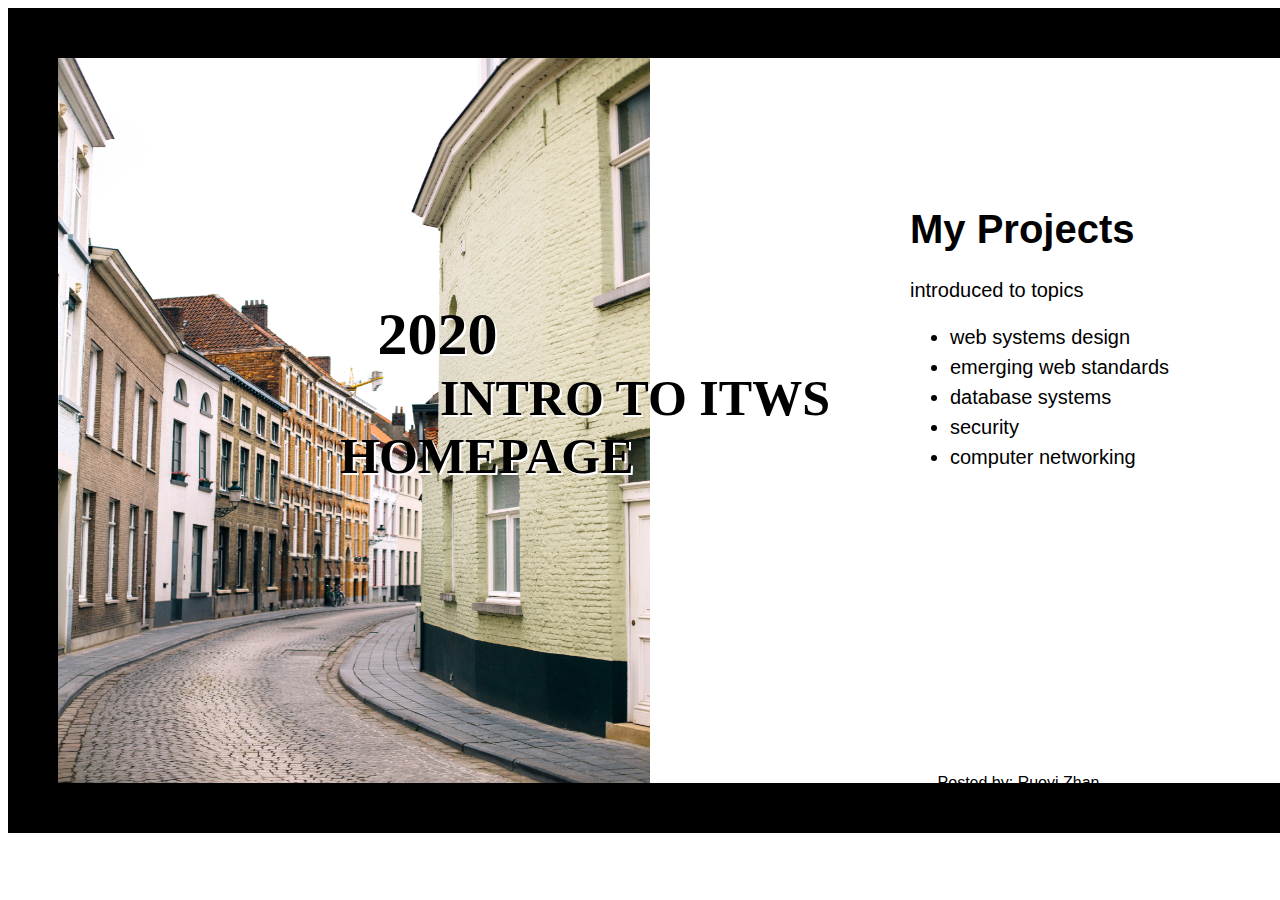
<file: lab3/index.html>
<!DOCTYPE html>
<html>
  <head>
    <title>Homepage - Intro ITWS</title>
    <link rel="stylesheet" href="resource/index.css">
    <meta http-equiv="Content-Type" content="text/html; charset=UTF-8"/>
  </head>

  <body>
    <div id="main">
      <p><a href="index.html">&nbsp;&nbsp;&nbsp;<span>2020</span><br>&nbsp;&nbsp;&nbsp;&nbsp;&nbsp;&nbsp;&nbsp;&nbsp;INTRO TO ITWS HOMEPAGE</a></p>
    </div>

    <div id="bodyBlock">
      <header>
        <h1><a href="resource/project.html">My Projects</a></h1>
      </header> 
      <p>introduced to topics</p>
      <ul>
        <li>web systems design</li>
        <li>emerging web standards</li>
        <li>database systems</li>
        <li>security</li>
        <li>computer networking</li>
      </ul>  
    </div>

    <footer>
      <p>Posted by: Ruoyi Zhan</p>
      <p>Contact information: <a href="zhanr@rpi.edu">zhanr@rpi.edu</a></p>
    </footer>

  </body>
</html>
</file>
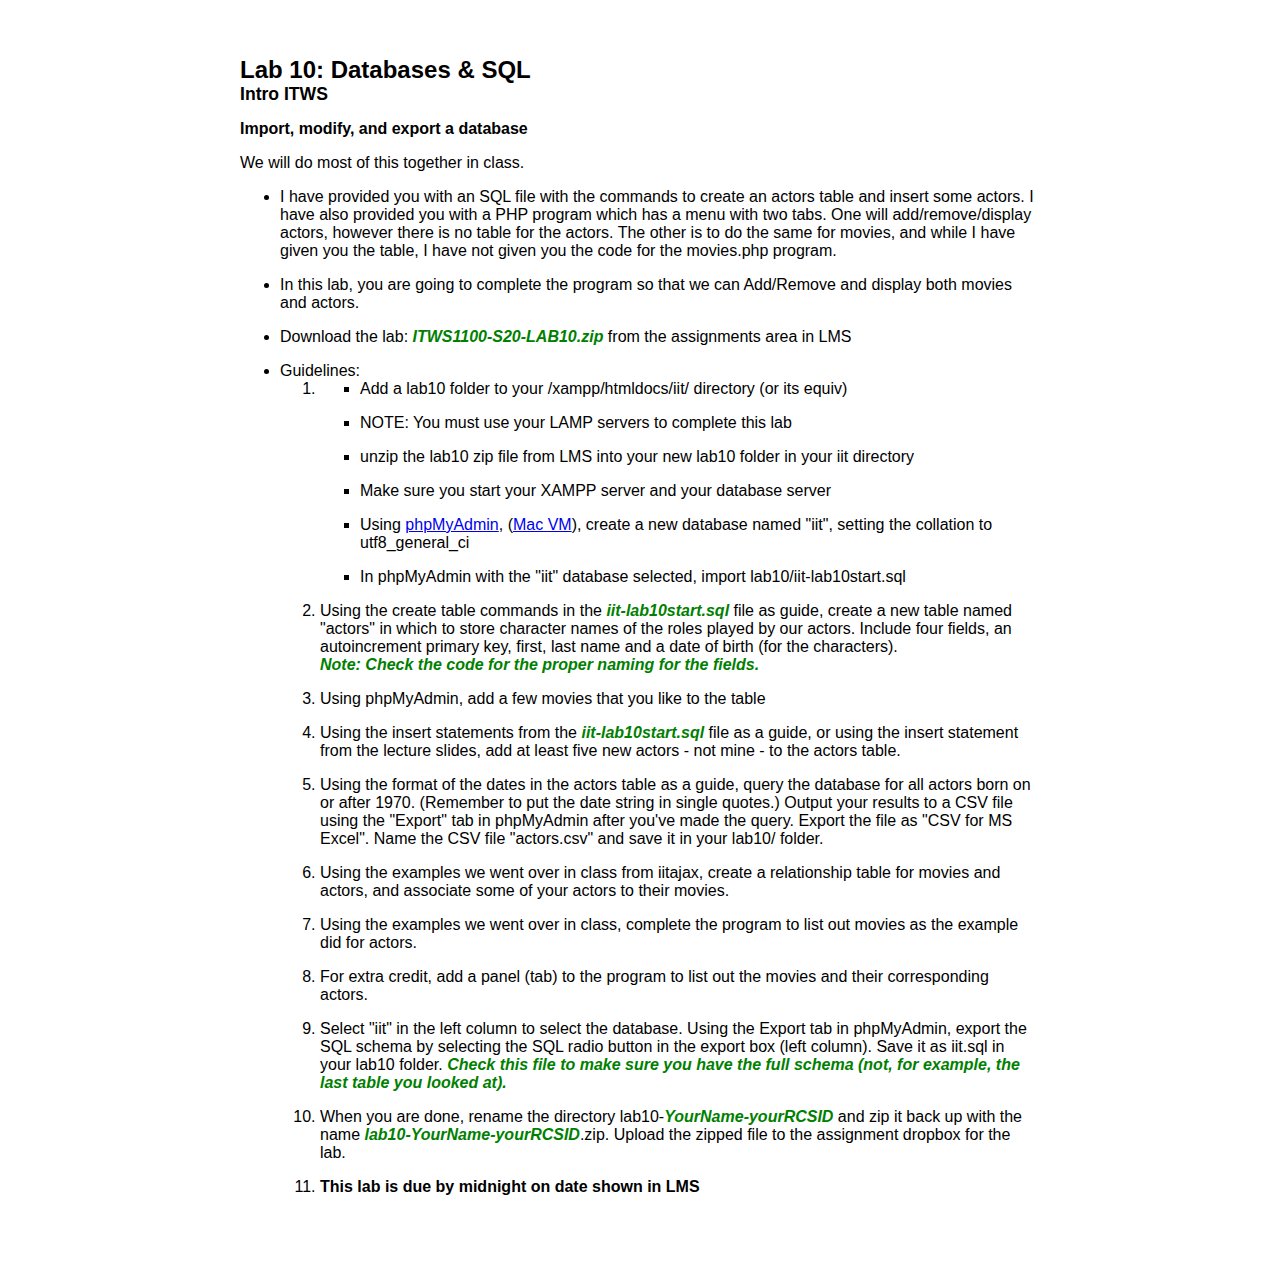
<file: lab10/Lab10Instructions.html>
<!doctype html>
<html>
  <head>
    <title>Lab 10: Databases and SQL, Intro ITWS</title>
    <meta http-equiv="Content-Type" content="text/html; charset=UTF-8"/>
    <link href="http://www.rpi.edu/favicon.ico" type="image/ico" rel="icon"/>
    <link href="http://www.rpi.edu/favicon.ico" type="image/ico" rel="shortcut icon"/>
    <style type="text/css">
      body {
        font-family: Arial, Helvetica, sans-serif;
      }
      #content {
        margin: 0 auto;
        padding: 3em 2em;
        max-width: 800px;
      }
      h1 {
        font-size: 1.5em;
        margin: 0;
      }
      h2 {
        font-size: 1.1em;
        margin-top: 0;
      }
      h3 {
        font-size: 1em;
        margin-top: 0;
      }
      ol li {
        margin-bottom: 1em;
      }
      ul li {
        margin-bottom: 1em;
      }
      em {
        color: green;
        font-weight: bold;
      }
    </style>
  </head>

  <body>
    <div id="content">
      <h1>Lab 10: Databases &amp; SQL</h1>
      <h2>Intro ITWS</h2>

      <h3>Import, modify, and export a database</h3>

      <p>
        We will do most of this together in class.
      </p>

      <ul>
        <li>I have provided you with an SQL file with the commands to create an actors table and insert some actors.  I have also provided you with a PHP program which has a menu with two tabs.  One will add/remove/display actors, however there is no table for the actors.  The other is to do the same for movies, and while I have given you the table, I have not given you the code for the movies.php program.</li>
        <li>In this lab, you are going to complete the program so that we can Add/Remove and display both movies and actors.</li>
        <li>
          Download the lab: <em>ITWS1100-S20-LAB10.zip</em> from the assignments area in LMS
        </li>
        <li>
          Guidelines:
          <ol>
            <li>
              <ul>
                <li>Add a lab10 folder to your /xampp/htmldocs/iit/ directory (or its equiv)</li>
                <li>NOTE: You must use your LAMP servers to complete this lab</li>
                <li>unzip the lab10 zip file from LMS into your new lab10 folder in your iit directory</li>
                <li>Make sure you start your XAMPP server and your database server</li>
                <li>Using <a href="http://localhost/phpmyadmin" target="_blank">phpMyAdmin</a>, (<a href="http://localhost:8080/phpmyadmin" target="_blank">Mac VM</a>), create a new database named "iit", setting the collation to utf8_general_ci</li>
                <li>In phpMyAdmin with the "iit" database selected, import lab10/iit-lab10start.sql</li>
              </ul>
            </li>
            <li>
              Using the create table commands in the <em>iit-lab10start.sql</em> file as guide,
              create a new table named "actors" in which to store character
              names of the roles played by our actors.  Include four fields, an
              autoincrement primary key, first, last name and a date of birth (for the characters). <br/><em>Note: Check the code for the proper naming for the fields.</em>
            </li>
            <li>Using phpMyAdmin, add a few movies that you like to the table</li>
            <li>
              Using the insert statements from the <em>iit-lab10start.sql</em> file as a guide,
              or using the insert statement from the lecture slides, add at least five new actors - not mine - to the actors table.
            </li>
            <li>
              Using the format of the dates in the actors table as a guide,
              query the database for all actors born on or after 1970.  (Remember to put the date string in single quotes.)  Output your results to a CSV file using the "Export" tab in phpMyAdmin after you've made the query.  Export the file as "CSV for MS Excel".  Name the CSV file "actors.csv" and save it in your lab10/ folder.
            </li>
            <li>
               Using the examples we went over in class from iitajax, create a relationship table for movies and actors, and associate some of your actors to their movies.
            </li>
            <li>
               Using the examples we went over in class, complete the program to list out movies as the example did for actors.
            </li>
            <li>
               For extra credit, add a panel (tab) to the program to list out the movies and their corresponding actors.
            </li>
            <li>
              Select "iit" in the left column to select the database.
              Using the Export tab in phpMyAdmin, export the SQL schema by
              selecting the SQL radio button in the export box (left column).
              Save it as iit.sql in your lab10 folder.  <em>Check this file to
              make sure you have the full schema (not, for example, the
              last table you looked at).</em>
            </li>
            <li>
              When you are done, rename the directory lab10-<em>YourName-yourRCSID</em> and
              zip it back up with the name <em>lab10-YourName-yourRCSID</em>.zip.
              Upload the zipped file to the assignment dropbox for the lab.
            </li>
            <li><strong>This lab is due by midnight on date shown in LMS</strong></li>
          </ol>
        </li>
      </ul>


    </div>
  </body>
</html>
</file>
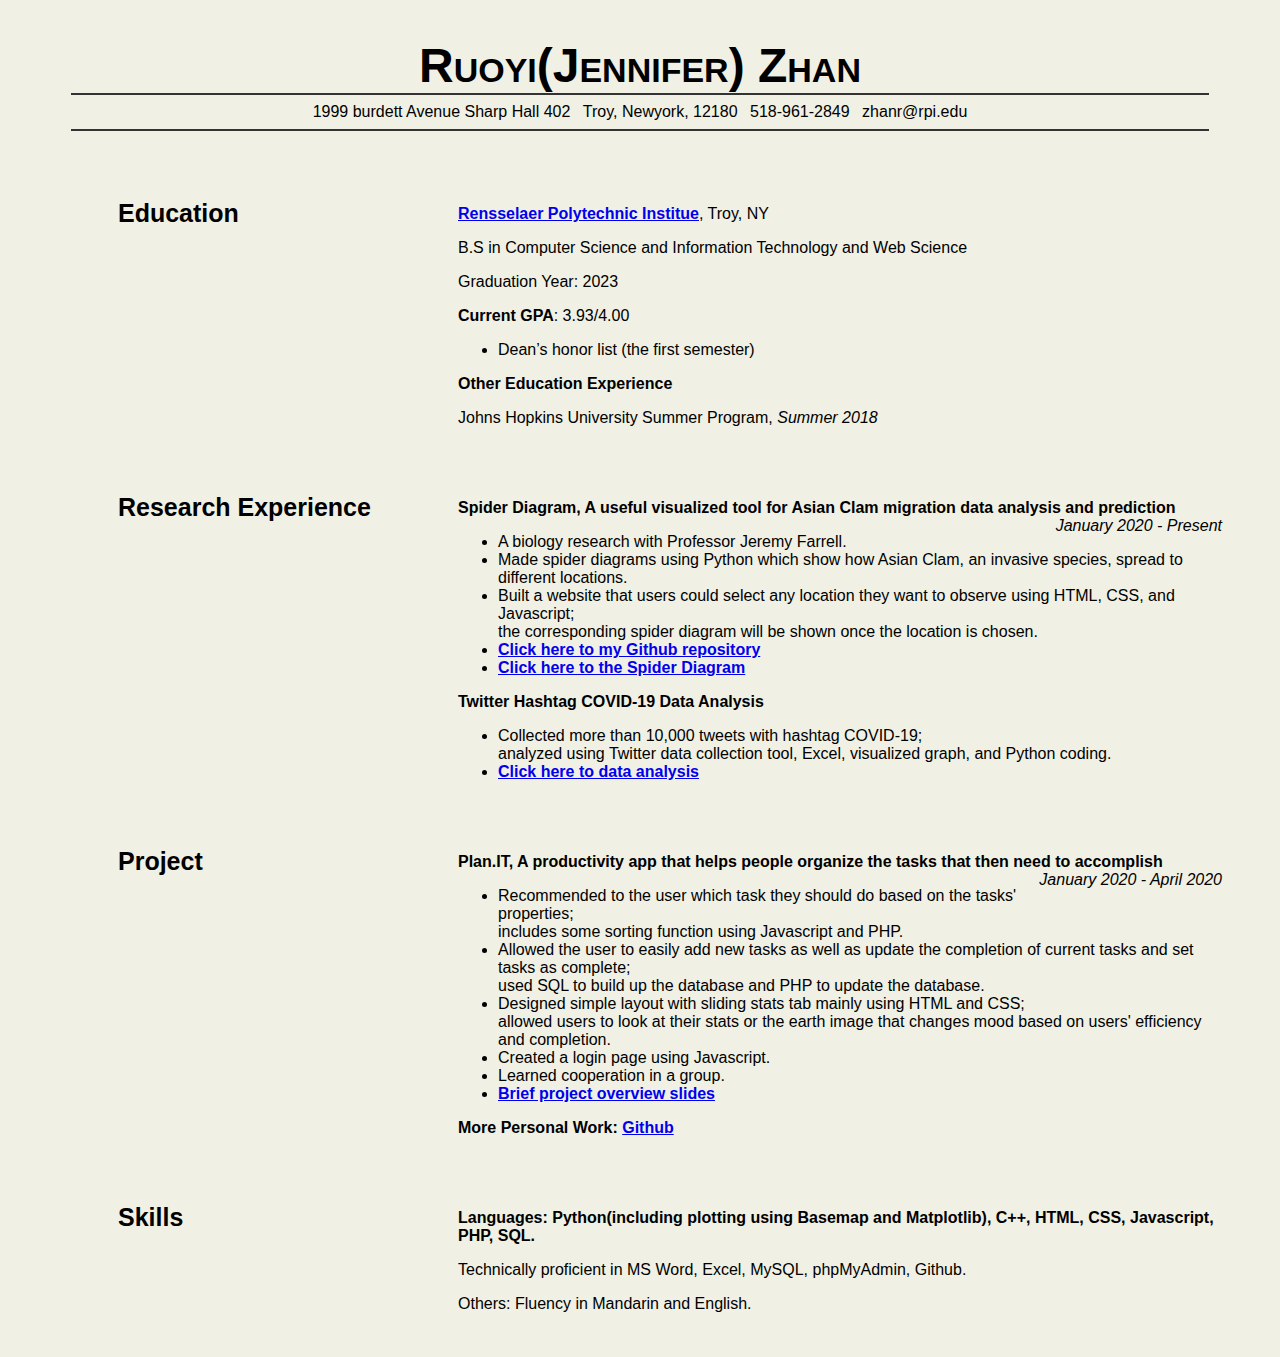
<file: lab2/zhanr-RuoyiZhan-resume.html>
<!DOCTYPE html>
<html xmlns="http://www.w3.org/1999/xhtml">
  <head>
    <title>zhanr-RuoyiZhan-resume</title>
    <meta http-equiv="Content-Type" content="text/html; charset=UTF-8"/> 
    <link rel="stylesheet" href="resume.css">
  </head>

  <body>
    <div id="PersonalInfo">
      <h1>Ruoyi(Jennifer) Zhan</h1>
      <ul id="contactInfo">
        <li>1999 burdett Avenue Sharp Hall 402</li>
        <li>Troy, Newyork, 12180</li>
        <li>518-961-2849</li>
        <li>zhanr@rpi.edu</li>
      </ul>
    </div>  

    <h2>Education</h2>
    <div id="education">  
      <p><a href= https://www.rpi.edu><strong>Rensselaer Polytechnic Institue</strong></a>, Troy, NY</p>
      <p>B.S in Computer Science and Information Technology and Web Science</p>
      <p>Graduation Year: 2023</p>
      <p><strong>Current GPA</strong>: 3.93/4.00</p>  
      <ul>
        <li>Dean’s honor list (the first semester)</li>
      </ul>
      <p><strong>Other Education Experience</strong></p> 
      <p>Johns Hopkins University Summer Program, <em>Summer 2018</em></p>
    </div>  

    <h2>Research Experience</h2>
    <div id="research">
      <p><strong>Spider Diagram, A useful visualized tool for Asian Clam migration data analysis and prediction</strong><em>January 2020 - Present</em></p>
      <ul>
        <li>A biology research with Professor Jeremy Farrell.</li>
        <li>Made spider diagrams using Python which show how Asian Clam, an invasive species, spread to different locations.</li>
        <li>Built a website that users could select any location they want to observe using HTML, CSS, and Javascript;<br/> 
          the corresponding spider diagram will be shown once the location is chosen.</li>
        <li><a href=https://github.com/Jennifer-Zhan/Spider-Diagram><strong>Click here to my Github repository</strong></a></li>
        <li><a href=https://jenniferzhan.ga><strong>Click here to the Spider Diagram</strong></a></li>
      </ul>
      <p><strong>Twitter Hashtag COVID-19 Data Analysis</strong></p>
      <ul>
        <li>Collected more than 10,000 tweets with hashtag COVID-19;<br/> 
        analyzed using Twitter data collection tool, Excel, visualized graph, and Python coding.</li>
        <li><a href=https://docs.google.com/document/d/1UbhLyPNc2bdkK3PnFGZ_0zMUkvw0X3iAR-ImMuQy3r0/edit?usp=sharing><strong>Click here to data analysis</strong></a></li>
      </ul>
    </div>

    <h2>Project</h2>
    <div id="project">
      <p><strong>Plan.IT, A productivity app that helps people organize the tasks that then need to accomplish</strong><em>January 2020 - April 2020</em></p>
      <ul>
        <li>Recommended to the user which task they should do based on the tasks' properties;<br/>includes some sorting function using Javascript and PHP.</li>
        <li>Allowed the user to easily add new tasks as well as update the completion of current tasks and set tasks as complete;<br/>used SQL to build up the database and PHP to update the database.</li>
        <li>Designed simple layout with sliding stats tab mainly using HTML and CSS;<br/>allowed users to look at their stats or the earth image that changes mood based on users' efficiency and completion.</li>
        <li>Created a login page using Javascript.</li>
        <li>Learned cooperation in a group.</li>
        <li><a href=https://docs.google.com/presentation/d/1jIvm3bf3lSL0KHUjIgjxxkwREpOCa2MOs2BKNGnwrX8/edit#slide=id.p6><strong>Brief project overview slides</strong></a></li>
      </ul>
      <p><strong>More Personal Work: </strong><a href=https://github.com/Jennifer-Zhan><strong>Github</strong></a></p>
    </div>

    <h2>Skills</h2>
    <div id="skills">
      <p><strong>Languages: Python(including plotting using Basemap and Matplotlib), C++, HTML, CSS, Javascript, PHP, SQL.</strong></p>
      <p>Technically proficient in MS Word, Excel, MySQL, phpMyAdmin, Github.</p>
      <p>Others: Fluency in Mandarin and English.</p>
    </div> 
  </body>
  
</html>
</file>
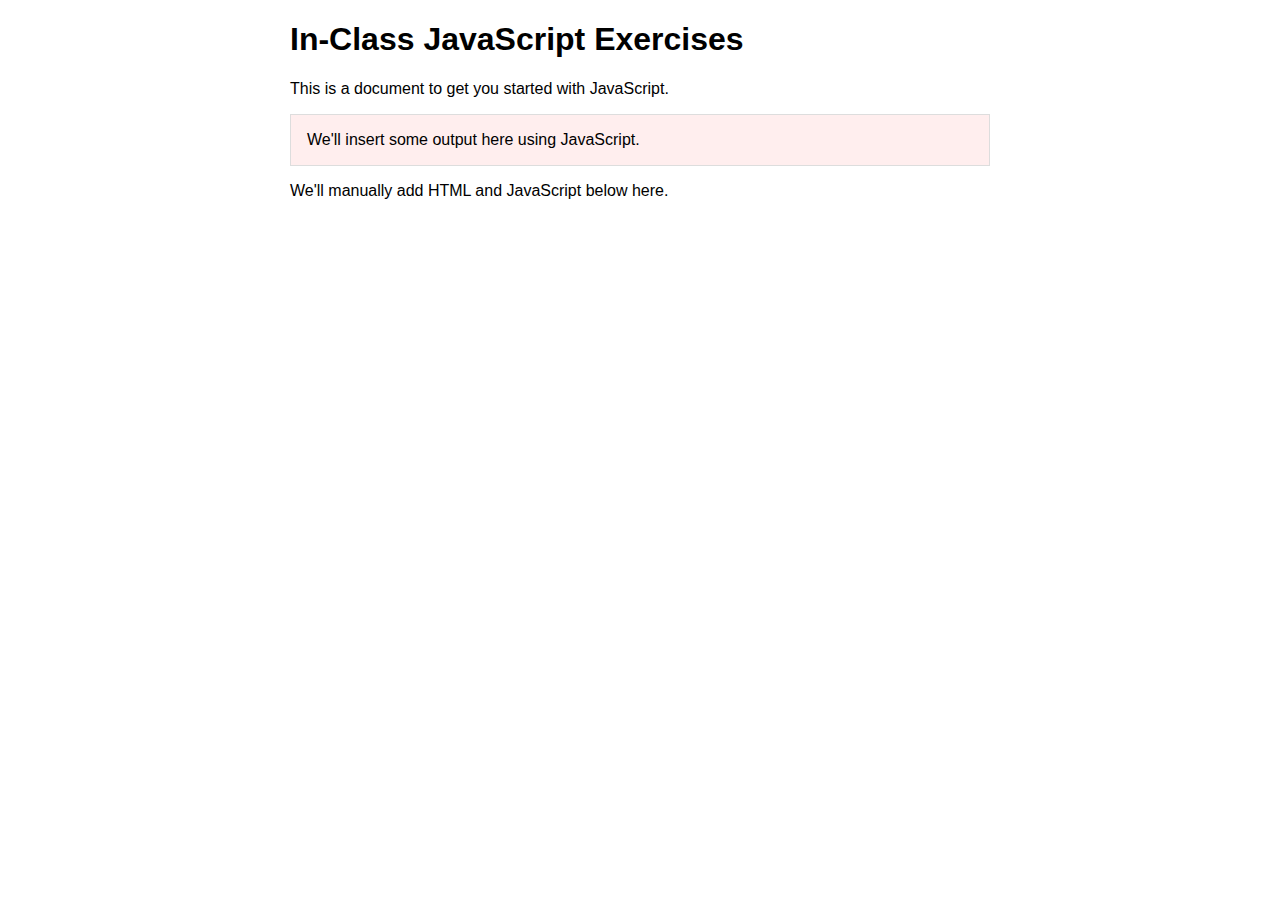
<file: lab5/js-inclass.html>
<!DOCTYPE html PUBLIC "-//W3C//DTD XHTML 1.0 Strict//EN" "http://www.w3.org/TR/xhtml1/DTD/xhtml1-strict.dtd">
<html xmlns="http://www.w3.org/1999/xhtml">
  <head>
    <title>JavaScript In-Class - Intro ITWS</title>
    <meta http-equiv="Content-Type" content="text/html; charset=UTF-8"/>
    <link rel="stylesheet" href="js-inclass.css" type="text/css" />
    <script type="text/javascript" src="js-inclass.js"></script>
  </head>
  <body>
    <div id="bodyBlock">
      <h1>In-Class JavaScript Exercises</h1>
      <p>This is a document to get you started with JavaScript.</p>
      
      <!-- we'll modify the following block with JavaScript -->
      <div id="output">We'll insert some output here using JavaScript.</div>
      
      <p>
        We'll manually add HTML and JavaScript below here.  
      </p>
      
      <p>
        <!-- An example script declaration: -->
        <script type="text/javascript">
          // embedded JavaScript will be placed between these script tags.
        </script>
      </p>
      
    </div>
  </body>
</html>
</file>
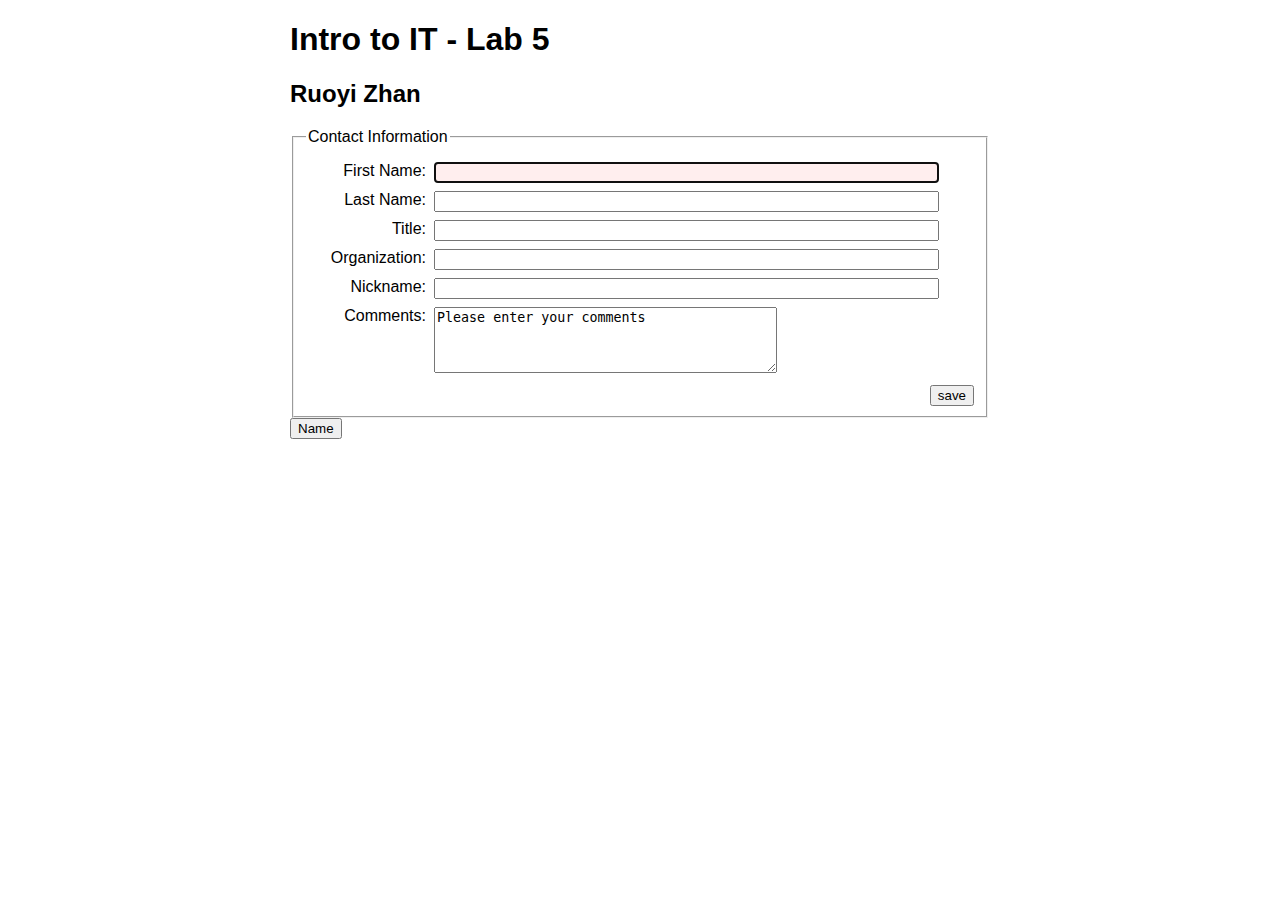
<file: lab5/lab5.html>
<!DOCTYPE html>
<html xmlns="http://www.w3.org/1999/xhtml" xml:lang="en" lang="en">
  <head>
    <title>Lab 5</title>    
    <meta http-equiv="Content-Type" content="text/html; charset=UTF-8"/>    
    <link href="lab5.css" rel="stylesheet" type="text/css"/>
    <script type="text/javascript" src="lab5.js"></script>
  </head>
  <body>
    <div id="bodyBlock">
      <h1>Intro to IT - Lab 5</h1>
      <h2>Ruoyi Zhan</h2>
      <form id="addForm" name="addForm" action="#" method="post" onsubmit="return validate(this);">
        <fieldset> 
          <legend>Contact Information</legend>
          <div class="formData">
                          
            <label class="field" for="firstName">First Name:</label>
            <div class="value"><input type="text" size="60" value="" name="firstName" id="firstName" autofocus/></div>
            
            <label class="field" for="lastName">Last Name:</label>
            <div class="value"><input type="text" size="60" value="" name="lastName" id="lastName"/></div>
            
            <label class="field" for="title">Title:</label>
            <div class="value"><input type="text" size="60" value="" name="title" id="title"/></div>
            
            <label class="field" for="org">Organization:</label>
            <div class="value"><input type="text" size="60" value="" name="org" id="org"/></div>
            
            <label class="field" for="pseudonym">Nickname:</label>
            <div class="value"><input type="text" size="60" value="" name="pseudonym" id="pseudonym"/></div>
            
            <label class="field" for="comments">Comments:</label>
            <div class="value"><textarea rows="4" cols="40" name="comments" id="comments" onclick="clearValue()">Please enter your comments</textarea></div>

            <input type="submit" value="save" id="save" name="save"/>

          </div>
        </fieldset>
      </form>
      <button type="button" onclick="alert(document.addForm.firstName.value+' '+document.addForm.lastName.value+' '+'is'+' '+document.addForm.pseudonym.value);">
      Name
      </button>
    </div>

  </body>
</html>
</file>
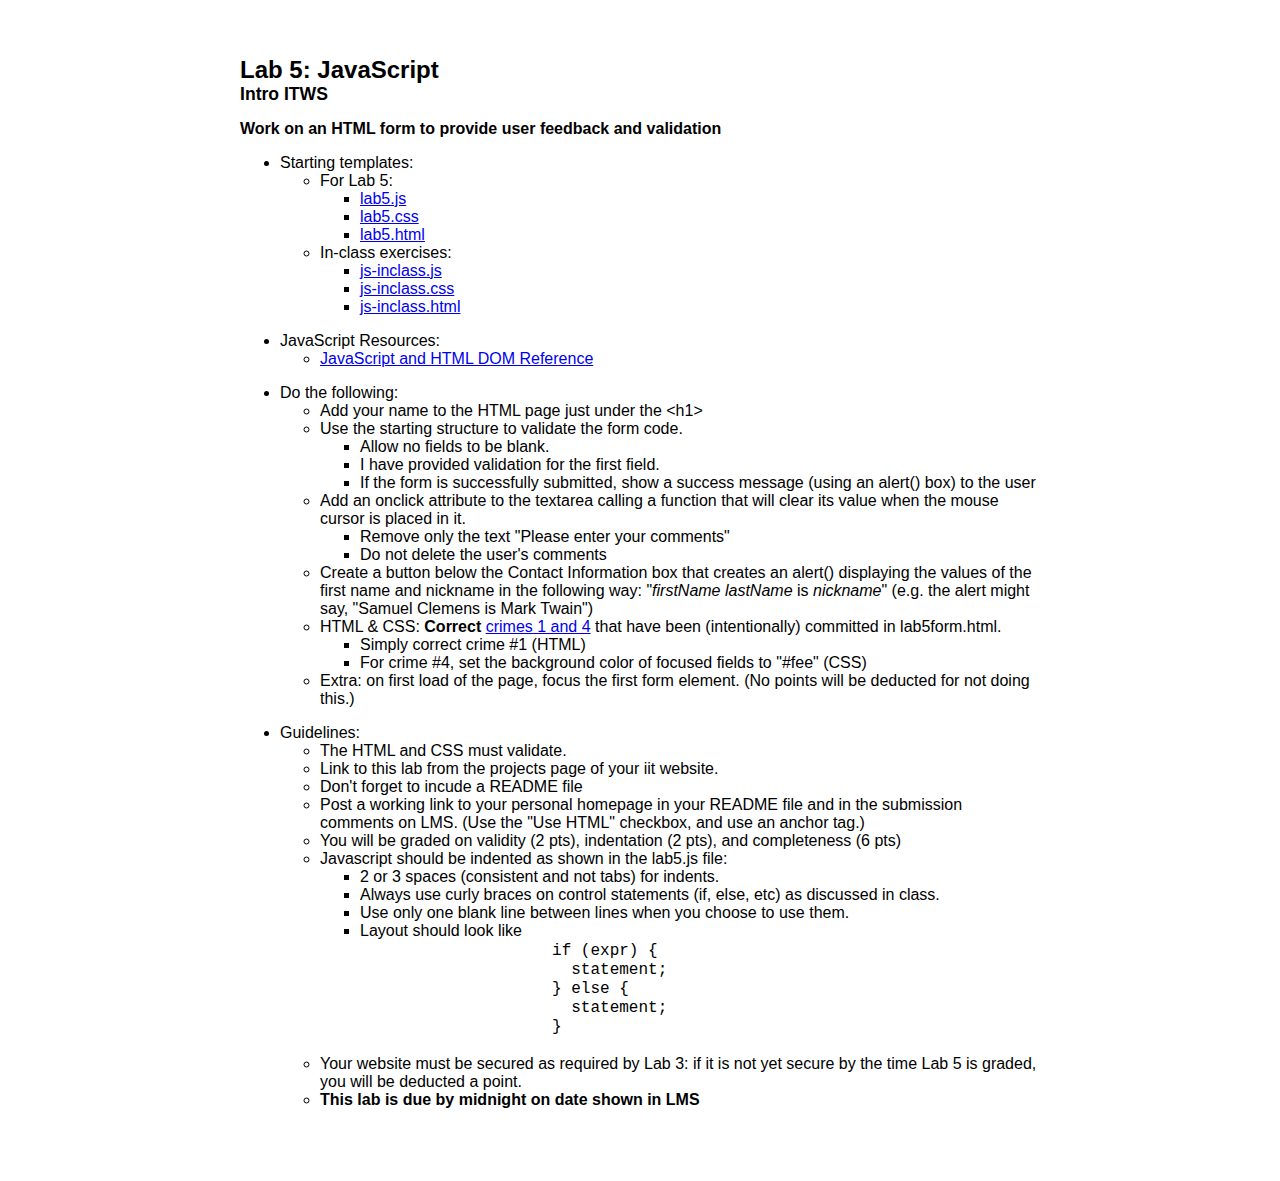
<file: lab5/lab5Instructions.html>
<!DOCTYPE html>
<html>
  <head>
    <title>Lab 5: JavaScript, Intro ITWS</title>
    <meta http-equiv="Content-Type" content="text/html; charset=UTF-8"/>
    <link href="http://www.rpi.edu/favicon.ico" type="image/ico" rel="icon"/>
    <link href="http://www.rpi.edu/favicon.ico" type="image/ico" rel="shortcut icon"/>
    <style type="text/css">
      body {
        font-family: Arial, Helvetica, sans-serif;
      }
      #content {
        margin: 0 auto;
        padding: 3em 2em;
        max-width: 800px;
      }
      h1 {
        font-size: 1.5em;
        margin: 0;
      }
      h2 {
        font-size: 1.1em;
        margin-top: 0;
      }
      h3 {
        font-size: 1em;
        margin-top: 0;
      }
      ol li {
        margin-bottom: 1em;
      }
      ul li {
        margin-bottom: 1em;
      }
      ul li li {
        margin-bottom: 0;
      }
      .pre {
        white-space: pre;
        font-family: Courier New, Courier, mono;
      }
    </style>
  </head>

  <body>
    <div id="content">
      <h1>Lab 5: JavaScript</h1>
      <h2>Intro ITWS</h2>

      <h3>Work on an HTML form to provide user feedback and validation</h3>

      <ul>
        <li>
          Starting templates:
          <ul>
            <li>
              For Lab 5:
              <ul>
                <li><a target="_blank" href="lab5.js">lab5.js</a></li>
                <li><a target="_blank" href="lab5.css">lab5.css</a></li>
                <li><a target="_blank" href="lab5.html">lab5.html</a></li>
              </ul>
            </li>
            <li>In-class exercises:
              <ul>
                <li><a target="_blank" href="js-inclass.js">js-inclass.js</a></li>
                <li><a target="_blank" href="js-inclass.css">js-inclass.css</a></li>
                <li><a target="_blank" href="js-inclass.html">js-inclass.html</a></li>
              </ul>
            </li>
            <!-- <li>
              Everything zipped up for your convenience:
              <ul>
                <li><a href="Lab5-JavaScript.zip">Lab5-JavaScript.zip</a></li>
              </ul>
            </li> -->
          </ul>
        </li>
        <li>
          JavaScript Resources:
          <ul>
            <li>
              <a target="_blank" href="http://www.w3schools.com/jsref/default.asp">JavaScript and HTML DOM Reference</a>
            </li>
          </ul>
        </li>
        <li>
          Do the following:
          <ul>
            <li>
              Add your name to the HTML page just under the &lt;h1&gt;
            </li>
            <li>
              Use the starting structure to validate the form code.
              <ul>
                <li>Allow no fields to be blank.</li>
                <li>I have provided validation for the first field.</li>
                <li>
                  If the form is successfully submitted, show a success message (using an alert() box) to the user
                </li>
              </ul>
            </li>
            <li>
              Add an onclick attribute to the textarea calling a function that will clear its value when the mouse cursor is placed in it.
              <ul>
                <li>Remove only the text "Please enter your comments"</li>
                <li>Do not delete the user's comments</li>
              </ul>
            </li>
            <li>
              Create a button below the Contact Information box that creates an alert() displaying the values of the first name and nickname in the following way:
              "<em>firstName lastName</em> is <em>nickname</em>" (e.g. the alert might say, "Samuel Clemens is Mark Twain")
            </li>
            <li>
              HTML &amp; CSS: <strong>Correct</strong> <a href="http://line25.com/articles/10-usability-crimes-you-really-shouldnt-commit">crimes 1 and 4</a>
              that have been (intentionally) committed in lab5form.html.
              <ul>
                <li>Simply correct crime #1 (HTML)</li>
                <li>For crime #4, set the background color of focused fields to "#fee" (CSS)</li>
              </ul>
            </li>
            <li>Extra: on first load of the page, focus the first form element. (No points will be deducted for not doing this.)</li>
          </ul>
        </li>
        <li>
          Guidelines:
          <ul>
            <li>The HTML and CSS must validate.</li>
            <li>Link to this lab from the projects page of your iit website.</li>
            <li>Don&apos;t forget to incude a README file</li>
            <li>
              Post a working link to your personal homepage in your README file and in the submission comments on LMS.
              (Use the "Use HTML" checkbox, and use an anchor tag.)
            </li>
            <li>You will be graded on validity (2 pts), indentation (2 pts), and completeness (6 pts)</li>
            <li>
              Javascript should be indented as shown in the lab5.js file:
              <ul>
                <li>2 or 3 spaces (consistent and not tabs) for indents.</li>
                <li>Always use curly braces on control statements (if, else, etc) as discussed in class.</li>
                <li>Use only one blank line between lines when you choose to use them.</li>
                <li>Layout should look like
                  <span class="pre">
                    if (expr) {
                      statement;
                    } else {
                      statement;
                    }
                  </span>
                </li>
              </ul>
            </li>
            <li>
              Your website must be secured as required by Lab 3: if it is not
              yet secure by the time Lab 5 is graded, you will be deducted a point.
            </li>
            <li><strong>This lab is due by midnight on date shown in LMS</strong></li>
          </ul>
        </li>
      </ul>


    </div>
  </body>
</html>
</file>
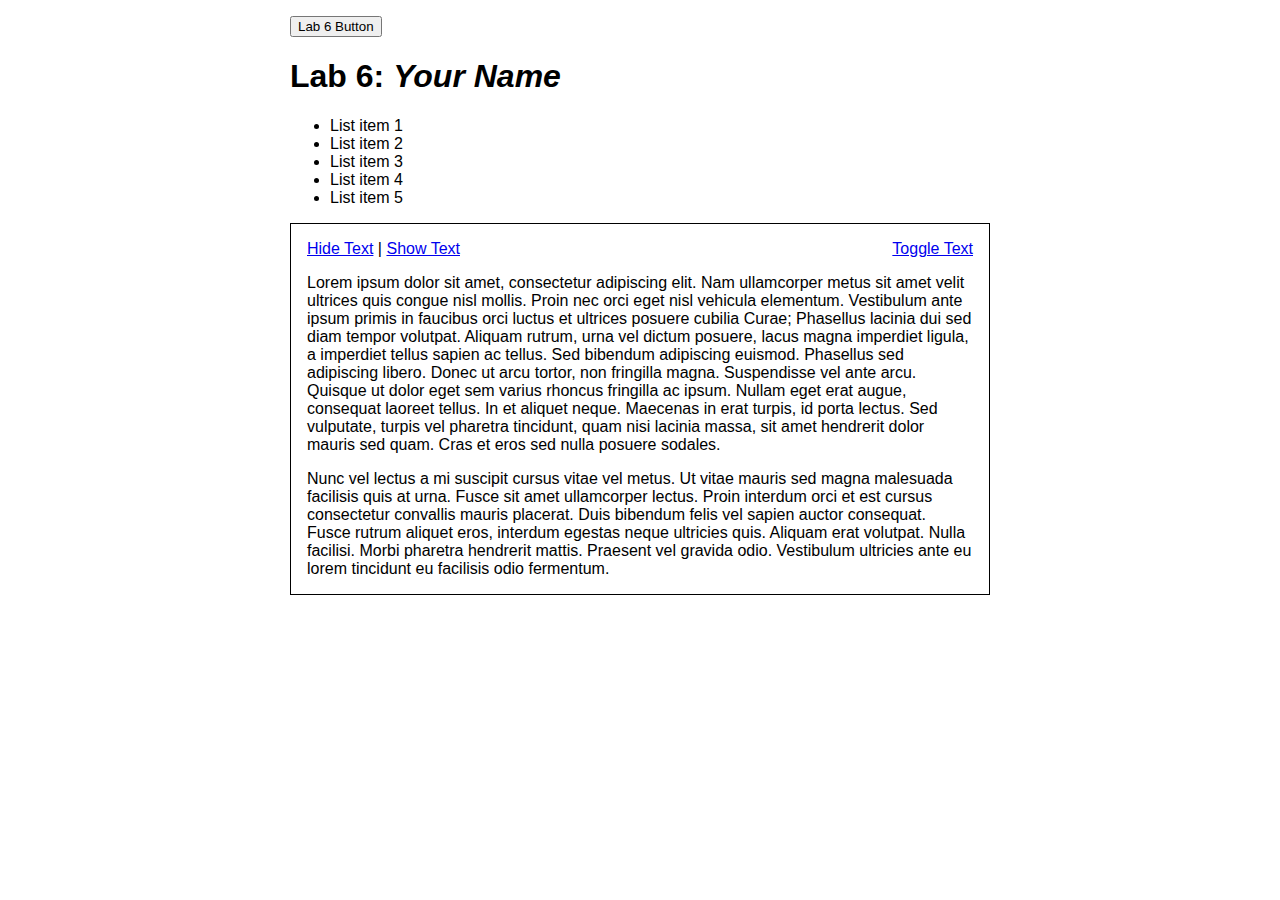
<file: lab6/lab6.html>
<!DOCTYPE html>
<html lang="en">
  <head>
    <title>ITWS1100 Lab 6 : jQuery</title>
    <meta http-equiv="Content-Type" content="text/html; charset=UTF-8"/>
    <script type="text/javascript" src="resources/jquery-3.1.1.min.js"></script>
    <script type="text/javascript" src="lab6.js"></script>
    <link rel="stylesheet" href="lab6.css" type="text/css" />
  </head>
  <body>
    <div id="bodyBlock">
      <p>
        <button type="button" id="labButton">Lab 6 Button</button>
      </p>

      <h1>Lab 6: <em class="myName">Your Name</em></h1>

      <ul id="labList">
        <li>List item 1</li>
        <li>List item 2</li>
        <li>List item 3</li>
        <li>List item 4</li>
        <li>List item 5</li>
      </ul>

      <div id="showHideBlock">
        <div id="showHideLinks">
          <a href="#" id="toggleText">Toggle Text</a>
          <a href="#" id="hideText">Hide Text</a> |
          <a href="#" id="showText">Show Text</a>
        </div>
        <p>
          Lorem ipsum dolor sit amet, consectetur adipiscing elit. Nam
          ullamcorper metus sit amet velit ultrices quis congue nisl mollis.
          Proin nec orci eget nisl vehicula elementum. Vestibulum ante ipsum
          primis in faucibus orci luctus et ultrices posuere cubilia Curae;
          Phasellus lacinia dui sed diam tempor volutpat. Aliquam rutrum, urna
          vel dictum posuere, lacus magna imperdiet ligula, a imperdiet tellus
          sapien ac tellus. Sed bibendum adipiscing euismod. Phasellus sed
          adipiscing libero. Donec ut arcu tortor, non fringilla magna.
          Suspendisse vel ante arcu. Quisque ut dolor eget sem varius rhoncus
          fringilla ac ipsum. Nullam eget erat augue, consequat laoreet tellus.
          In et aliquet neque. Maecenas in erat turpis, id porta lectus. Sed
          vulputate, turpis vel pharetra tincidunt, quam nisi lacinia massa,
          sit amet hendrerit dolor mauris sed quam. Cras et eros sed nulla
          posuere sodales.
        </p>
        <p>
          Nunc vel lectus a mi suscipit cursus vitae vel metus. Ut vitae mauris
          sed magna malesuada facilisis quis at urna. Fusce sit amet ullamcorper
          lectus. Proin interdum orci et est cursus consectetur convallis mauris
          placerat. Duis bibendum felis vel sapien auctor consequat. Fusce
          rutrum aliquet eros, interdum egestas neque ultricies quis. Aliquam
          erat volutpat. Nulla facilisi. Morbi pharetra hendrerit mattis.
          Praesent vel gravida odio. Vestibulum ultricies ante eu lorem
          tincidunt eu facilisis odio fermentum.
        </p>
      </div>

    </div>
  </body>
</html>
</file>
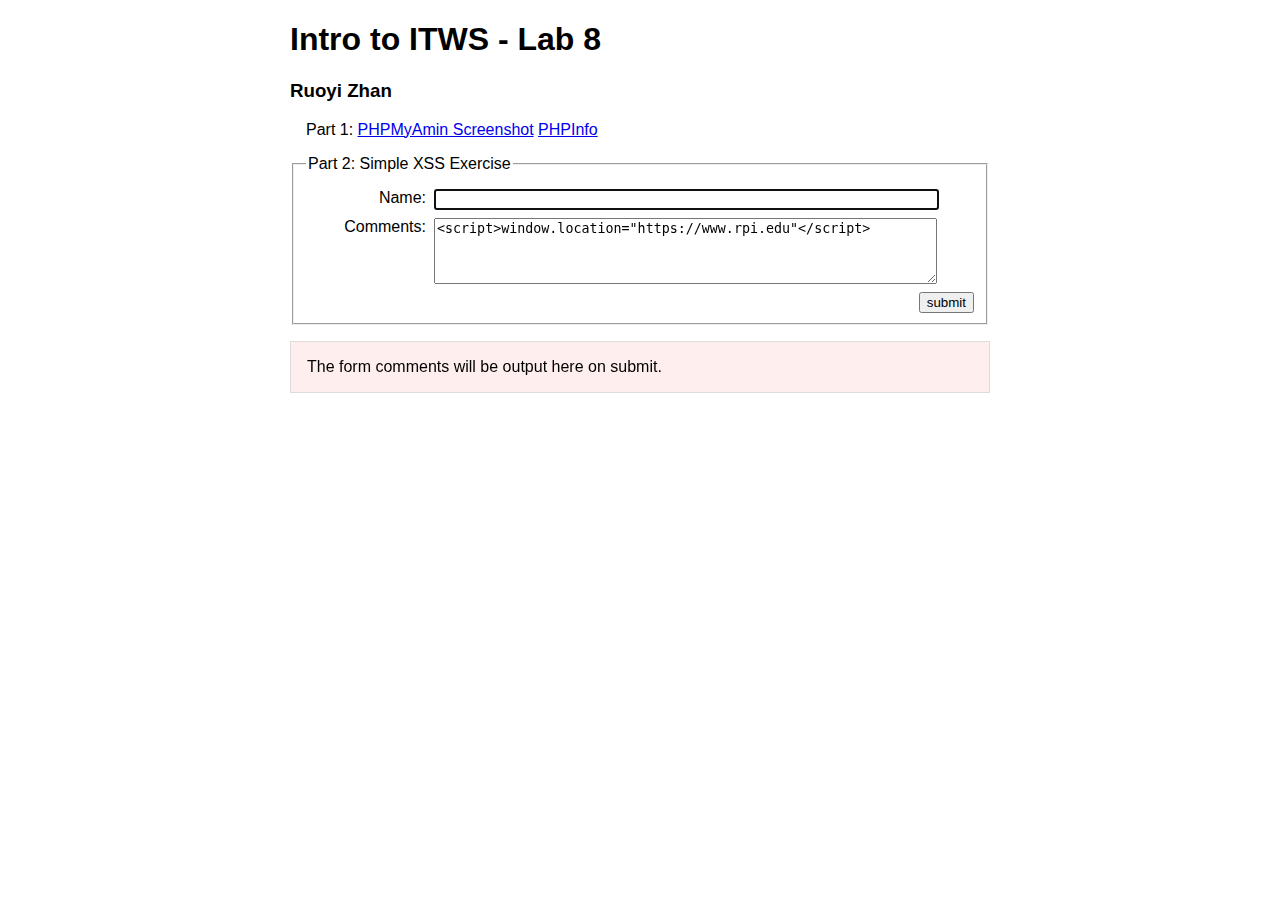
<file: lab8/lab8.html>
<!DOCTYPE html PUBLIC "-//W3C//DTD XHTML 1.0 Transitional//EN" "http://www.w3.org/TR/xhtml1/DTD/xhtml1-transitional.dtd">
<html xmlns="http://www.w3.org/1999/xhtml" xml:lang="en" lang="en">
  <head>
    <title>Lab 8 - IntroITWS</title>
    <meta http-equiv="Content-Type" content="text/html; charset=UTF-8"/>
    <link href="lab8.css" rel="stylesheet" type="text/css"/>
    <script type="text/javascript" src="resources/jquery-3.1.1.min.js"></script>
    <script type="text/javascript" src="lab8.js"></script>
  </head>
  <body>
    <div id="bodyBlock">
      <h1>Intro to ITWS - Lab 8</h1>
      <h3>Ruoyi Zhan</h3>
      <p class="part1">
        Part 1: <a href="PHPMyAdmin.gif">PHPMyAmin Screenshot</a> <a href="PHPInfo.pdf">PHPInfo</a>
      </p>
      
      <form id="xssForm" name="xssForm" action="#" method="post" onsubmit="return false">
        <fieldset>
          <legend>Part 2: Simple XSS Exercise</legend>
          <div class="formData">

            <label class="field">Name:</label>
            <div class="value"><input type="text" size="60" value="" name="name" id="name"/></div>

            <label class="field">Comments:</label>
            <div class="value">
              <textarea rows="4" cols="60" name="comments" id="comments" placeholder="After experimenting with the lab, copy your successful xss code into the body of this text area in the lab9.html file so that it displays when the page load"><script>window.location="https://www.rpi.edu"</script></textarea>
            </div>

            <input type="submit" value="submit" id="submitButton" name="submitButton"/>
          </div>
        </fieldset>
      </form>
      <div id="output">
        The form comments will be output here on submit.
      </div>
    </div>
  </body>
</html>
</file>
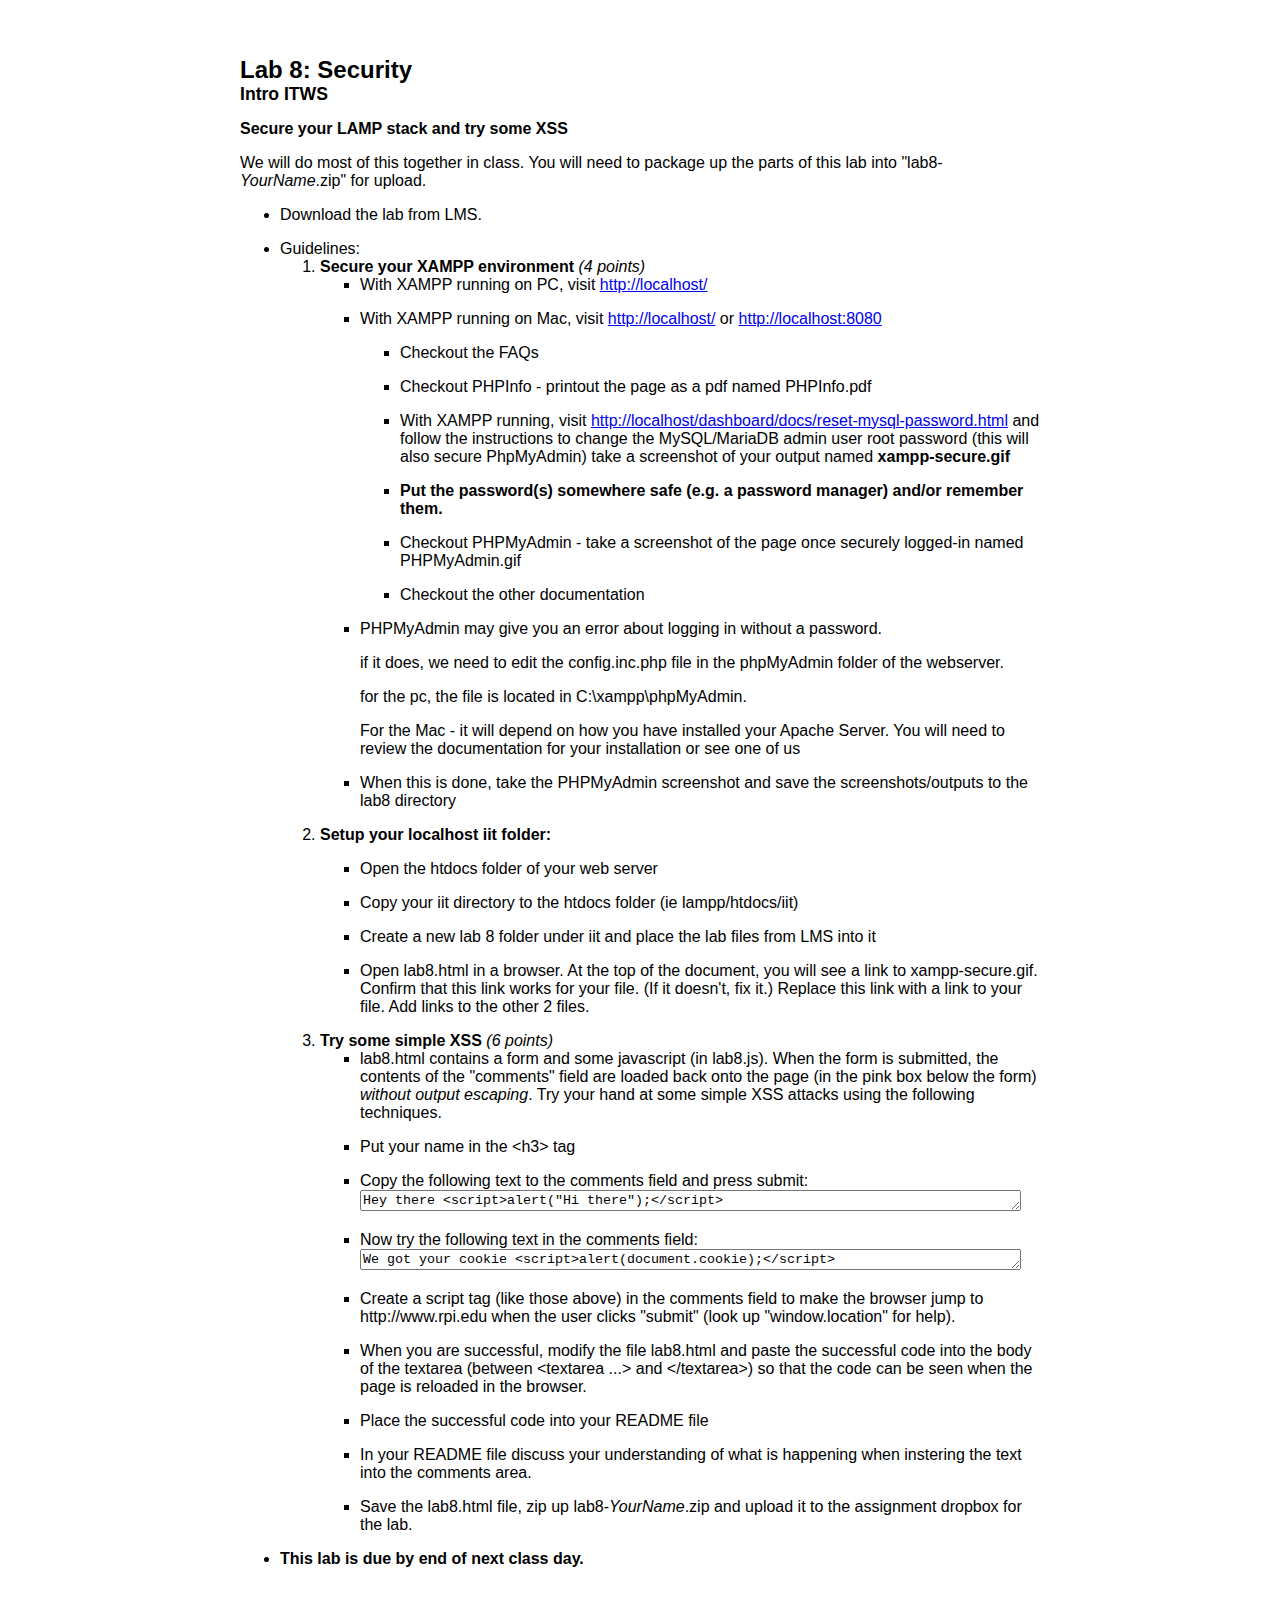
<file: lab8/lab8Instructions.html>
<!DOCTYPE html PUBLIC "-//W3C//DTD XHTML 1.0 Transitional//EN" "http://www.w3.org/TR/xhtml1/DTD/xhtml1-transitional.dtd">
<html xmlns="http://www.w3.org/1999/xhtml" xml:lang="en" lang="en">
  <head>
    <title>Lab 8: Security, Intro ITWS</title>
    <meta http-equiv="Content-Type" content="text/html; charset=UTF-8"/>
    <link href="http://www.rpi.edu/favicon.ico" type="image/ico" rel="icon"/>
    <link href="http://www.rpi.edu/favicon.ico" type="image/ico" rel="shortcut icon"/>
    <style type="text/css">
      body {
        font-family: Arial, Helvetica, sans-serif;
      }
      #content {
        margin: 0 auto;
        padding: 3em 2em;
        max-width: 800px;
      }
      h1 {
        font-size: 1.5em;
        margin: 0;
      }
      h2 {
        font-size: 1.1em;
        margin-top: 0;
      }
      h3 {
        font-size: 1em;
        margin-top: 0;
      }
      ol li {
        margin-bottom: 1em;
      }
      ul li {
        margin-bottom: 1em;
      }
    </style>
  </head>

  <body>
    <div id="content">
      <h1>Lab 8: Security</h1>
      <h2>Intro ITWS</h2>

      <h3>Secure your LAMP stack and try some XSS</h3>

      <p>
        We will do most of this together in class.  You will need to package
        up the parts of this lab into "lab8-<em>YourName</em>.zip" for upload.
      </p>

      <ul>
        <li>
          Download the lab from LMS.
        </li>
        <li>
          Guidelines:
          <ol>
            <li>
              <strong>Secure your XAMPP environment</strong> <em>(4 points)</em>
              <ul>
                <li>With XAMPP running on PC, visit <a href="http://localhost">http://localhost/</a></li>
                <li>With XAMPP running on Mac, visit    
                  <a href="http://localhost">http://localhost/</a> or <a href="http://localhost:8080/">http://localhost:8080</a>
                </li>
                <ul>
                    <li>Checkout the FAQs</li>
                    <li>Checkout PHPInfo - printout the page as a pdf named PHPInfo.pdf</li>
                      <li>
                        With XAMPP running, visit <a href="http://localhost/dashboard/docs/reset-mysql-password.html">
                            http://localhost/dashboard/docs/reset-mysql-password.html</a> and follow the instructions to
                            change the MySQL/MariaDB admin user root password (this will also secure PhpMyAdmin) take a screenshot of your output named <strong>xampp-secure.gif</strong>
                          </li>
                          <li><strong>Put the password(s) somewhere safe (e.g. a password manager) and/or remember them.</strong></li>
                      </li>
                    <li>Checkout PHPMyAdmin - take a screenshot of the page once securely logged-in named PHPMyAdmin.gif</li>
                    <li>Checkout the other documentation</li>
                </ul>
                <li>PHPMyAdmin may give you an error about logging in without a password.
                  <p>if it does, we need to edit the config.inc.php file in the phpMyAdmin folder of the webserver.</p>
                  <p>for the pc, the file is located in C:\xampp\phpMyAdmin.</p>
                  <p>For the Mac - it will depend on how you have installed your Apache Server.  You will need to review the documentation for your installation or see one of us</p>
                        <li>
                          When this is done, take the PHPMyAdmin screenshot and save the screenshots/outputs to the lab8 directory
                        </li>
                <!-- <p>for the Mac using XAMPP with the VM its a bit more complicated. (Thanks Steve J.!)
                  <ul>
                <li>From the XAMPP control panel, open up a terminal session from the general tab</li>
                <li>navigate to /opt/lampp/phpmyadmin</li>
                <li>type: chmod 777 config.inc.php</li>
                <li>From the Ccontrol panel, mount and Explore from the Volumes tab - this will open finder in the lampp folder</li>
                <li>Now, edit the config.inc.php file in the phpMyAdmin folder</li>
                <li>Back in the terminal enter: chmod 644 config.inc.php</li>
                <li>refresh your localhost:8080/phpmyadmin page</li></ul> -->
              </p>
              </li>
              </ul>
              <li><strong>Setup your localhost iit folder:</strong></li>
              <ul>
                <li>Open the htdocs folder of your web server</li>
                <li>Copy your iit directory to the htdocs folder (ie lampp/htdocs/iit)</li>
                <li>Create a new lab 8 folder under iit and place the lab files from LMS into it</li>
                <li>
                  Open lab8.html in a browser.  At the top of the document, you
                  will see a link to xampp-secure.gif.  Confirm that this link works for your file.
                  (If it doesn't, fix it.) Replace this link with a link to your file. Add links to the other 2 files.
                </li>
              </ul>

            </li>
            <li>
              <strong>Try some simple XSS</strong> <em>(6 points)</em>
              <ul>
                <li>
                  lab8.html contains a form and some javascript (in lab8.js).
                  When the form is submitted, the contents of the "comments"
                  field are loaded back onto the page (in the pink box below
                  the form) <em>without output escaping</em>.  Try your hand
                  at some simple XSS attacks using the following techniques.
                </li>
                <li>Put your name in the &lt;h3&gt; tag</li>
                <li>
                  Copy the following text to the
                  comments field and press submit:
                  <textarea rows="1" cols="80">Hey there <script>alert("Hi there");</script></textarea>
                </li>
                <li>
                  Now try the following text in the comments field:
                  <textarea rows="1" cols="80">We got your cookie <script>alert(document.cookie);</script></textarea>
                </li>
                <li>
                  Create a script tag (like those above) in the comments field to make the browser jump to
                  http://www.rpi.edu when the user clicks "submit" (look up "window.location" for help).
                </li>
                <li>
                  When you are successful, modify the file lab8.html and paste the
                  successful code into the body of the textarea (between
                  &lt;textarea ...&gt; and &lt;/textarea&gt;) so that the
                  code can be seen when the page is reloaded in the browser.
                </li>
                <li>Place the successful code into your README file</li>
                <li>In your README file discuss your understanding of what is happening when instering the text into the comments area.</li>
                <li>
                  Save the lab8.html file, zip up lab8-<em>YourName</em>.zip and upload
                  it to the assignment dropbox for the lab.
                </li>
              </ul>
            </li>
          </ol>
        </li>
        <li>
          <strong>This lab is due by end of next class day.</strong>
        </li>
      </ul>


    </div>
  </body>
  </html>
</file>
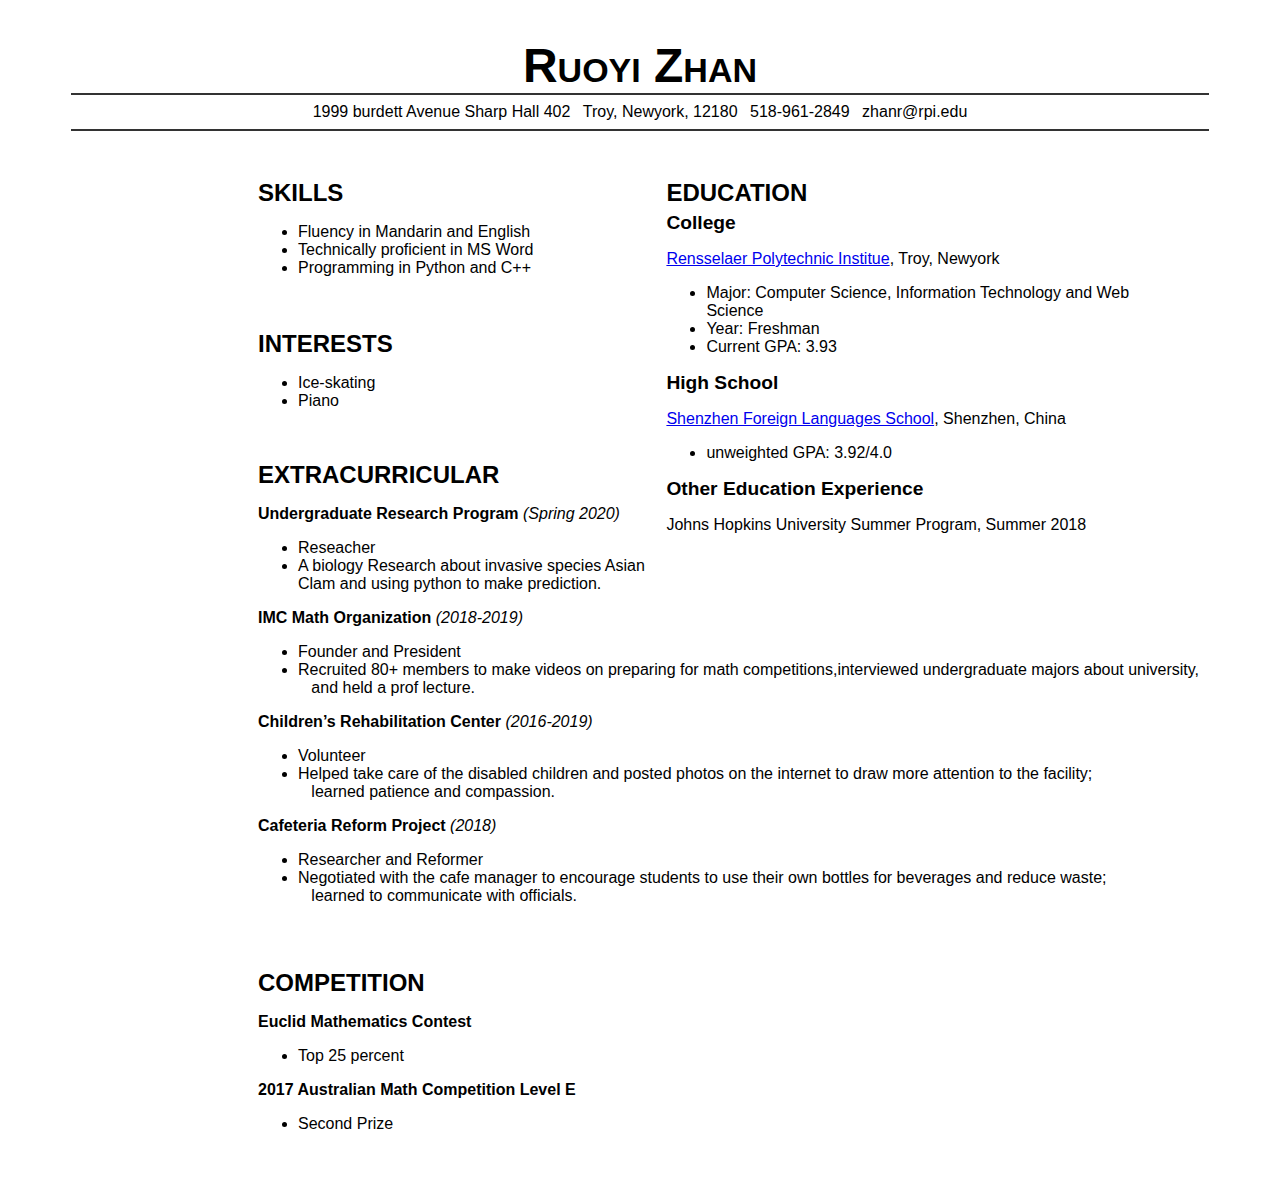
<file: lab9/zhanr-RuoyiZhan-resume.html>
<!DOCTYPE html>
<html xmlns="http://www.w3.org/1999/xhtml">
  <head>
    <title>zhanr-RuoyiZhan-resume</title>
    <meta http-equiv="Content-Type" content="text/html; charset=UTF-8"/> 
    <style type="text/css">
      body {
        font-family: Arial, Helvetica, sans-serif; 
        background-image:url("http://img01.yitubao.com/190803/2092-1ZP311550626.jpg")
      }

      #PersonalInfo {
        width:90%;
        height:12%;
        margin:3% 5% 3% 5%;
      }

      h1 {
        text-align: center; 
        margin: 0;
        padding: 0;
        font-variant: small-caps;
        font-size: 3em

      }

     
      #contactInfo {
        border-top: 2px solid #333;
        border-bottom: 2px solid #333;
        padding: 8px 0  8px 0;
        margin: 0;
        text-align: center;
        white-space: nowrap;
      }
      #contactInfo li {
        display: inline;
        list-style: none;
        margin: 0 0.25em 0 0.25em;
      }

      #education {
        width: 40%;
        height: 40%;
        border: 2px ;
        padding: 5px 100px 15px 0px;
        float: right;
      }

      h2 {
        width: 150px;
        margin: 5px 0 0 0;
        padding: 0;
        font-size: 1.5em;
      }

      h3 {
        width:500px;
        margin:5px 0 0 0;
        padding:0;
        font-size:1.2em;
      }

      #Interests {
        width:25%;
        height:20%;
        border: 2px ;
        padding: 5px 0px 15px 250px;
        margin-top:1%;
        float:left;
      }

      #Skills {
        width:25%;
        height:20%;
        border: 2px ;
        padding: 5px 0px 15px 250px;
        float:left;
      }

      #extracurricular {
        width: 95%;
        height: 23%;
        border: 2px ;
        padding: 15px 0px 15px 250px;
        margin-top: 1%;
        clear: left;
      }

      #competitions {
        width: 95%;
        height: 15%;
        padding: 15px 0 15px 250px;
        margin-top: 1%;
        margin-bottom: 1%;
      }
      
      
    </style>
  </head>

  <body>
    <div id="PersonalInfo">
      <h1>Ruoyi Zhan</h1>
      <ul id="contactInfo">
        <li>1999 burdett Avenue Sharp Hall 402</li>
        <li>Troy, Newyork, 12180</li>
        <li>518-961-2849</li>
        <li>zhanr@rpi.edu</li>
      </ul>
    </div>  

    <div id="education">  
      <h2>EDUCATION</h2>
      <div id="college">
        <h3>College</h3> 
          <p><a href= https://www.rpi.edu>Rensselaer Polytechnic Institue</a>, Troy, Newyork</p>
          <ul>
            <li>Major: Computer Science, Information Technology and Web Science</li>
            <li>Year: Freshman</li>
            <li>Current GPA: 3.93</li> 
          </ul>  
      </div>  
      <div id="highschool">
        <h3>High School</h3>
        <p><a href= https://en.wikipedia.org/wiki/Shenzhen_Foreign_Languages_School>Shenzhen Foreign Languages School</a>, Shenzhen, China</p>
        <ul>
          <li>unweighted GPA: 3.92/4.0</li>
        </ul> 
      </div>    
      <div id="other">
        <h3>Other Education Experience</h3> 
        <p>Johns Hopkins University Summer Program, Summer 2018</p>
      </div>
    </div>  

    <div id="Skills">
      <h2>SKILLS</h2>
      <ul>
        <li>Fluency in Mandarin and English</li>
        <li>Technically proficient in MS Word</li>
        <li>Programming in Python and C++</li>
      </ul>
    </div>

    <div id="Interests">
      <h2>INTERESTS</h2>
      <ul>
        <li>Ice-skating</li>
        <li>Piano</li>
      </ul>
    </div>  

    <div id="extracurricular">
      <h2>EXTRACURRICULAR</h2>
      <p><strong>Undergraduate Research Program</strong> <em>(Spring 2020)</em></p>
      <ul>
        <li>Reseacher</li>
        <li>A biology Research about invasive species Asian Clam and using python to make prediction.</li>
      </ul>
      <p><strong>IMC Math Organization</strong> <em>(2018-2019)</em></p>
      <ul>
        <li>Founder and President</li>
        <li>Recruited 80+ members to make videos on preparing for math competitions,interviewed undergraduate majors about university, <br> &nbsp;&nbsp;&nbsp;and held a prof lecture.</li>
      </ul>  
      <p><strong>Children’s Rehabilitation Center</strong> <em>(2016-2019)</em></p>
      <ul>
        <li>Volunteer</li>
        <li>Helped take care of the disabled children and posted photos on the internet to draw more attention to the facility; <br> &nbsp;&nbsp;&nbsp;learned patience and compassion.</li>
      </ul>
      <p><strong>Cafeteria Reform Project</strong> <em>(2018)</em></p>
      <ul>
        <li>Researcher and Reformer</li>
        <li>Negotiated with the cafe manager to encourage students to use their own bottles for beverages and reduce waste; <br>&nbsp;&nbsp;&nbsp;learned to communicate with officials.</li>
      </ul>  
    </div>

    <div id="competitions">
      <h2>COMPETITION</h2> 
      <p><strong>Euclid Mathematics Contest</strong></p>
      <ul>
        <li>Top 25 percent</li>
      </ul>  
      <p><strong>2017 Australian Math Competition Level E</strong></p> 
      <ul> 
        <li>Second Prize</li>
      </ul>
    </div> 

  </body>
  
</html>
</file>
<file: lab3/resource/index.css>
body {
	font-family: Arial, Helvetica, sans-serif; 
    color: black;
    width:1325px;
    height:725px;
    border:50px solid black;
    background-image:url("background_house.jpg");
    background-repeat: no-repeat;
    background-size:600px 725px;
    background-position: 50px 58px;
    
}

#main {
	position: absolute;
    left: 50%;
    top: 50%;
    transform: translate(-50%,-50%);
    text-align: left;
	width:600px;
	height:400px;
	font-weight:bold;
	font-size: 50px;
	font-family: "Snell Roundhand";
    text-shadow:2px 2px 0px white;
}


#bodyBlock {
	width:350px;
    height:650px;
    padding-right: 20px;
    font-size: 20px;
    position: absolute;
    right: 0%;
    top:20%;

}

a:link {
	color: black;
}

a:visited{
	color: black;
}

a:link{
  	text-decoration: none;
}

a:visited {
  	text-decoration: none;
}

#main span {
	font-size: 60px;
}

#bodyBlock ul li{  
	line-height:30px;        
	font-size: 20px;
}

footer {
	height: 52px;
	position: absolute;
    right: 7%;
    bottom: 10%;
}
</file>
<file: lab2/resume.css>
body {
    font-family: Arial, Helvetica, sans-serif; 
    background-color: rgb(240, 240, 229);
}

#PersonalInfo {
    width:90%;
    height:12%;
    margin:3% 5% 3% 5%;
}

h1 {
    text-align: center; 
    margin: 0;
    padding: 0;
    font-variant: small-caps;
    font-size: 3em
}

 
#contactInfo {
    border-top: 2px solid #333;
    border-bottom: 2px solid #333;
    padding: 8px 0  8px 0;
    margin: 0;
    text-align: center;
    white-space: nowrap;
}

#contactInfo li {
    display: inline;
    list-style: none;
    margin: 0 0.25em 0 0.25em;
}

#education{
    border:1px;
    padding-top:20px;
    padding-bottom: 20px;
    margin-top: 0px;
    margin-left: 450px;
    margin-right: 50px;
}

#research{
    border:1px;
    padding-top:20px;
    padding-bottom: 20px;
    margin-top: 0px;
    margin-left: 450px;
    margin-right: 50px;
}

#project{
    border:1px;
    padding-top:20px;
    padding-bottom: 20px;
    margin-top: 0px;
    margin-left: 450px;
    margin-right: 50px;
}

#skills{
    border:1px;
    padding-top:20px;
    padding-bottom: 20px;
    margin-top: 0px;
    margin-left: 450px;
    margin-right: 50px;
}

h2 {
    float: left;
    clear: left;
    text-align: left;
    width: 260px;
    margin-left: 110px;
    margin-top: 30px;
    padding: 0;
    font-size: 25px;
}

#research em{
    float: right;
}

#project em{
    float: right;
}
</file>
<file: lab5/js-inclass.css>
/*
 In-class CSS File 
   Did you notice that CSS comments are the same as 
   multi-line javascript comments? 
*/
  
body {
  font-family: Arial, Helvetica, sans-serif; 
}
#bodyBlock {
  width: 700px;
  margin: auto;
}
#output {
  margin: 1em 0;
  color: black;
  background-color: #fee;
  padding: 1em;
  border: 1px solid #ddd;
}
fieldset {
  padding-top: 1em; 
}
.field {
  width: 120px;
  margin: 0 0.5em 0.5em 0;
  float: left;
  clear: left;
  text-align: right;
}
.value {
  margin: 0 0 0.5em 0;
}
#save {
  float: right;
}
</file>
<file: lab5/lab5.css>
/* Lab 5 CSS File 
   Did you notice that CSS comments are the same as 
   multi-line javascript comments? */
  
body {
  font-family: Arial, Helvetica, sans-serif; 
}
#bodyBlock {
  width: 700px;
  margin: auto;
}
#output {
  margin: 1em 0;
  color: black;
  background-color: #fee;
  padding: 1em;
  border: 1px solid #ddd;
}
fieldset {
  padding-top: 1em; 
}
.field {
  width: 120px;
  margin: 0 0.5em 0.5em 0;
  float: left;
  clear: left;
  text-align: right;
}
.value {
  margin: 0 0 0.5em 0;
}
#save {
  float: right;
}

input:focus{
  background-color: #fee;
}

textarea:focus{
  background-color: #fee;
}
</file>
<file: lab6/lab6.css>
/* Lab 6 CSS File */
  
body {
  font-family: Arial, Helvetica, sans-serif; 
}
#bodyBlock {
  width: 700px;
  margin: auto;
}
#showHideBlock {
  padding: 1em 1em 0 1em;
  border: 1px solid black;
}
#showHideBlock p {
  margin: 0 0 1em 0; 
}
#showHideLinks {
  margin-bottom: 1em; 
}
#toggleText {
  display: block;
  float: right;
}
h1:hover {
  cursor: pointer; 
}
.red {
  color: red;
  background-color: transparent;
}
</file>
<file: lab8/lab8.css>
/* Lab 8 CSS File */

body {
  font-family: Arial, Helvetica, sans-serif;
}
#bodyBlock {
  width: 700px;
  margin: auto;
}
#output {
  margin: 1em 0;
  color: black;
  background-color: #fee;
  padding: 1em;
  border: 1px solid #ddd;
}
fieldset {
  padding-top: 1em;
}
.field {
  width: 120px;
  margin: 0 0.5em 0.5em 0;
  float: left;
  clear: left;
  text-align: right;
}
.value {
  margin: 0 0 0.5em 0;
}
#submitButton {
  float: right;
}
.part1 {
  margin-left: 1em;
}
</file>
